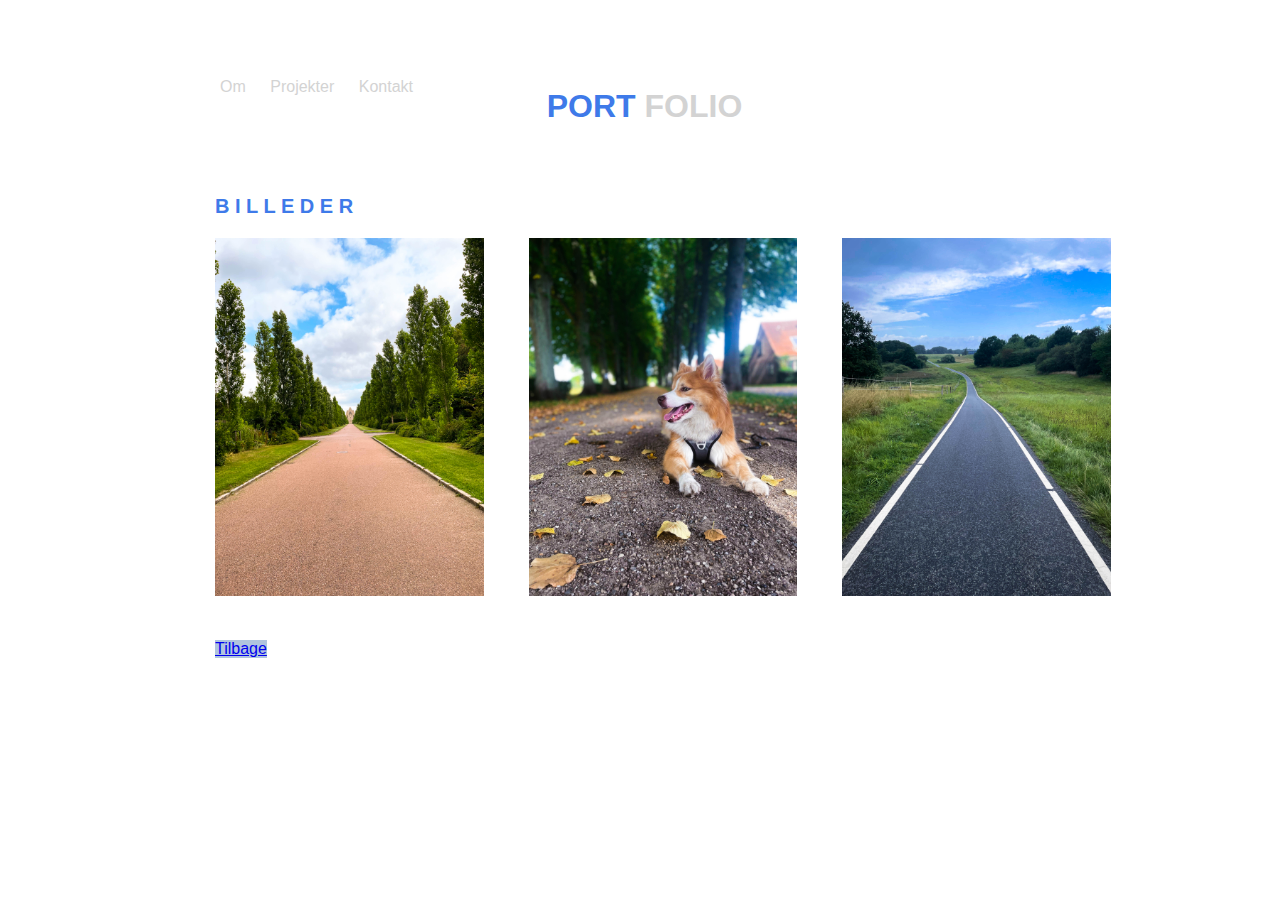
<file: portfolio/billeder.html>
<!DOCTYPE html>
<html lang="en">
<head>
    <meta charset="UTF-8">
    <meta http-equiv="X-UA-Compatible" content="IE=edge">
    <meta name="viewport" content="width=device-width, initial-scale=1.0">
    <link rel="stylesheet" href="style.css">
    <title>Billeder</title>
</head>
<body>
    <div class="simple">
        <nav>
            <a href="om.html">Om</a>
            <a href="projekter.html">Projekter</a>
            <a href="kontakt.html">Kontakt</a>
        </nav>
        
    <div> <a href="index.html">
        <div class="logo">
           <h1> PORT <span class="folio">FOLIO</span></h1>
        </div> 
    </a>
    </div>
        <div class="billede">
        </div>
    </div>


    <h1 class="billeder-overskrift">B I L L E D E R</h1>
    <div class="projekt2"> 
        <div class="billeder">
            <img class="img-billede" src="Images/kirkegaarden.jpg" alt="kirkegaarden">
        </div>
        <div class="billeder">
            <img class="img-billede" src="Images/lappipark.jpg" alt="hund i park">
        </div>
        <div class="billeder">
            <img class="img-billede" src="Images/Mose.jpg" alt="mose">
        </div>
    </div>
    <div class="projekt2">
        <p class="se-mere">
            <a href="projekter.html">Tilbage</a>
        </p>
    </div>
</body>
</html>
</file>
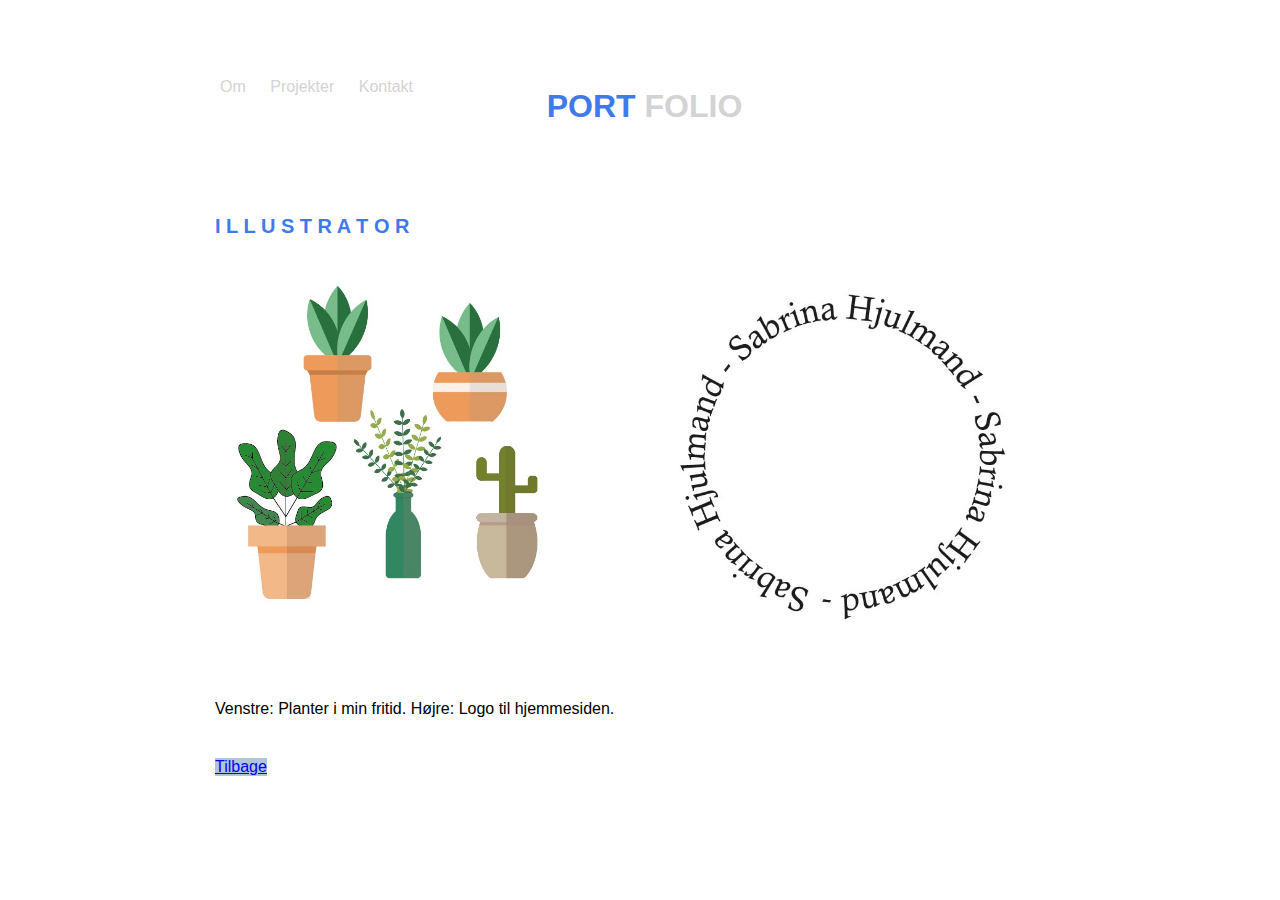
<file: portfolio/illustrator.html>
<!DOCTYPE html>
<html lang="en">
<head>
    <meta charset="UTF-8">
    <meta http-equiv="X-UA-Compatible" content="IE=edge">
    <meta name="viewport" content="width=device-width, initial-scale=1.0">
    <link rel="stylesheet" href="style.css">
    <title>Illustrator</title>
</head>
<body>
        <div class="simple">
            <nav>
                <a href="om.html">Om</a>
                <a href="projekter.html">Projekter</a>
                <a href="kontakt.html">Kontakt</a>
            </nav>
            
        <div> <a href="index.html">
            <div class="logo">
               <h1> PORT <span class="folio">FOLIO</span></h1>
            </div> 
            </a>
        </div>
            <div class="billede">
            </div>
        </div>
        <div class="projekt1">
            <div>
                <h1 class="projekt-overskrift">I L L U S T R A T O R</h1>
            </div>
        </div>
        <div class="projekt1">
            <div class="photoshop-billede">
                <img class="photoshop-img" src="Images/planter.jpg" alt="planter">
            </div>
            <div class="photoshop-billede">
                <img class="photoshop-img" src="Images/logocirkel.jpg" alt="efter billede">
            </div>
        </div>
    <div class="projekt1">
        <p>
        Venstre: Planter i min fritid. Højre: Logo til hjemmesiden. 
        </p>
    </div>
    <div class="projekt1">
        <p class="se-mere">
            <a href="projekter.html">Tilbage</a>
        </p>
    </div>
</body>
</html>
</file>
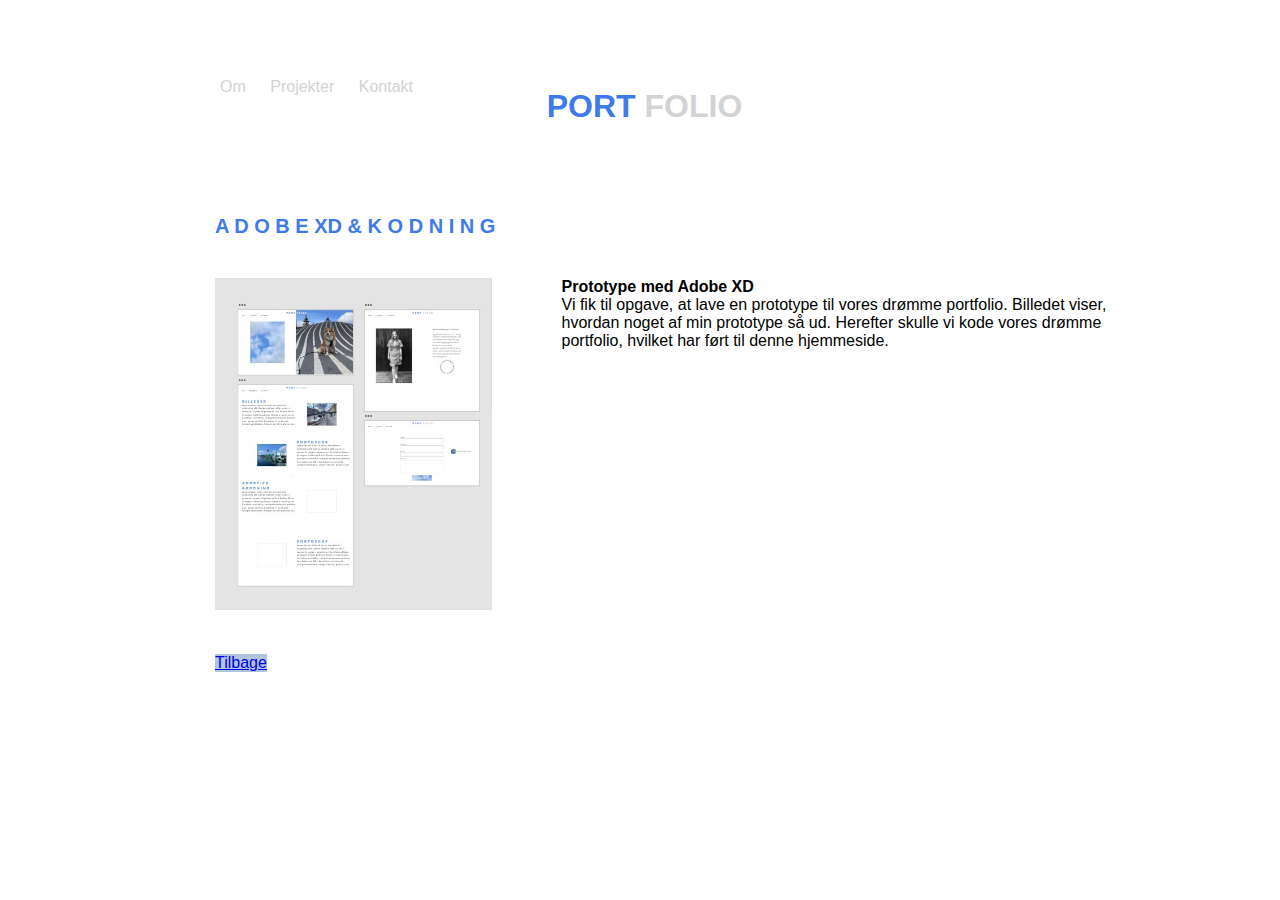
<file: portfolio/kodning.html>
<!DOCTYPE html>
<html lang="en">
<head>
    <meta charset="UTF-8">
    <meta http-equiv="X-UA-Compatible" content="IE=edge">
    <meta name="viewport" content="width=device-width, initial-scale=1.0">
    <link rel="stylesheet" href="style.css">
    <title>Kodning</title>
</head>
<body>
    <div class="simple">
        <nav>
            <a href="om.html">Om</a>
            <a href="projekter.html">Projekter</a>
            <a href="kontakt.html">Kontakt</a>
        </nav>
        
    <div>
        <a href="index.html">
        <div class="logo">
           <h1> PORT <span class="folio">FOLIO</span></h1>
        </div> 
        </a>
    </div>
        <div class="billede">
        </div>
    </div>

    <div class="projekt1">
        <div>
            <h1 class="projekt-overskrift">
                A D O B E XD & K O D N I N G
            </h1>
        </div>
    </div>
    <div class="projekt1">
        <div class="kodning-billede">
            <img class="kodning-img" src="Images/adobexd.jpg" alt="adobexd">
        </div>
        <div>
            <p> <strong>Prototype med Adobe XD</strong>
            <br>
            Vi fik til opgave, at lave en prototype til vores drømme portfolio. Billedet viser, hvordan noget af min prototype så ud. Herefter skulle vi kode vores drømme portfolio, hvilket har ført til denne hjemmeside.</p>
        </div>
    </div>
    <div class="projekt2">
        <p class="se-mere">
            <a href="projekter.html">Tilbage</a>
        </p>
    </div>
</file>
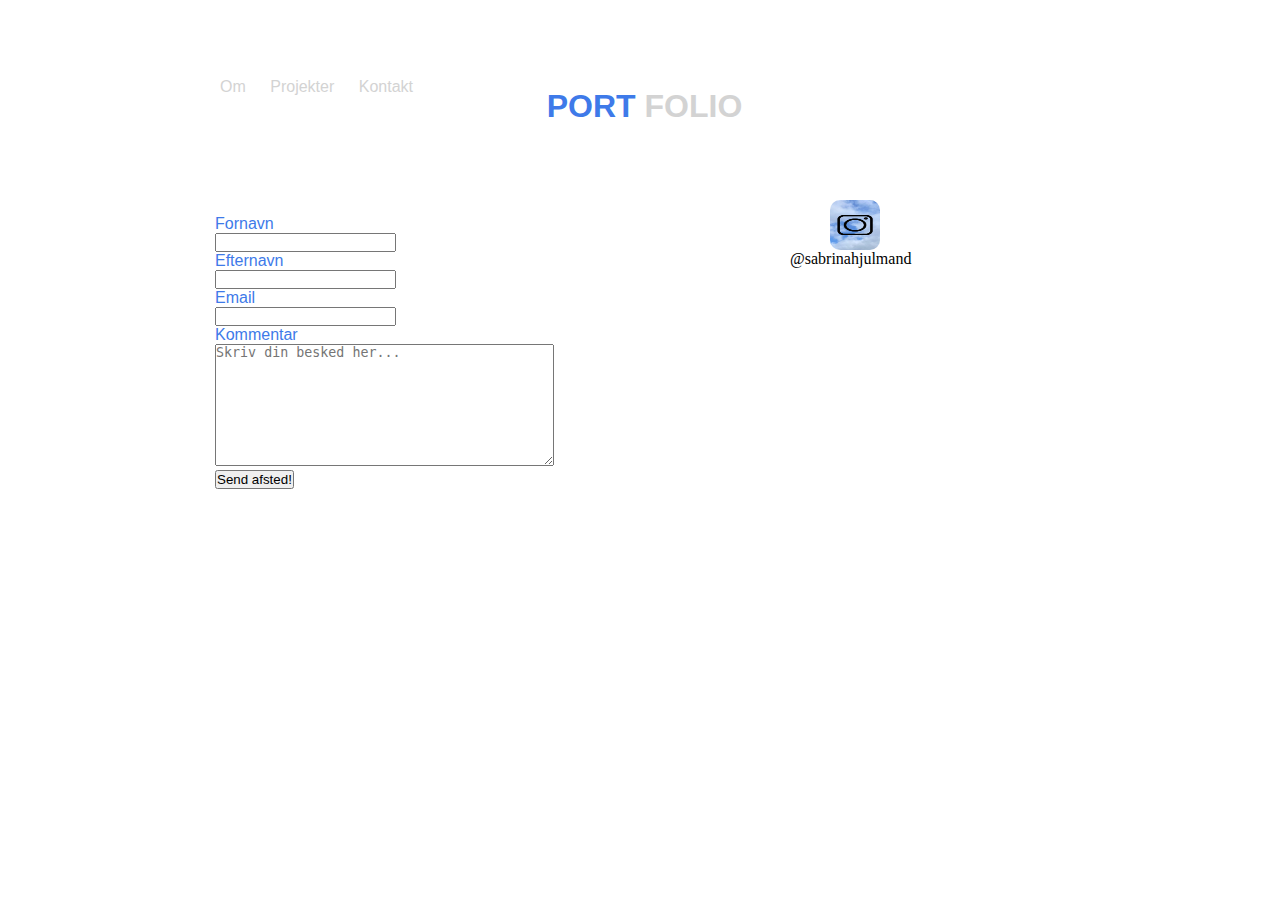
<file: portfolio/kontakt.html>
<!DOCTYPE html>
<html lang="en">
<head>
    <meta charset="UTF-8">
    <meta http-equiv="X-UA-Compatible" content="IE=edge">
    <meta name="viewport" content="width=device-width, initial-scale=1.0">
    <link rel="stylesheet" href="style.css">
    <title>Kontakt</title>
</head>
<body>
    <div class="simple">
        <nav>
            <a href="om.html">Om</a>
            <a href="projekter.html">Projekter</a>
            <a href="kontakt.html">Kontakt</a>
        </nav>
        
    <div>
        <a href="index.html">
        <div class="logo">
           <h1> PORT <span class="folio">FOLIO</span></h1>
        </div> 
        </a>
    </div>
        <div class="billede">
        </div>
    </div>
        <form class="kontaktformular" action="send-info.php">
            <p>Fornavn</p>
            <input type="text" name="fornavn" required>
            <p>Efternavn</p>
            <input type="text" name="efternavn" >
            <p>Email</p>
            <input type="email" name="email">
            <p>Kommentar</p>
            <textarea cols="40" rows="8" name="comments" placeholder="Skriv din besked her..."></textarea>
            <br>
            <input class="send-knap" type="submit" value="Send afsted!">
        </form>

        <div class="instagram-billede">
            <img class="instagram-img" src="Images/instagram-logo.jpg" alt="Instagram logo">
        </div>
        <p class="instagram-tekst">
            @sabrinahjulmand
        </p>
</file>
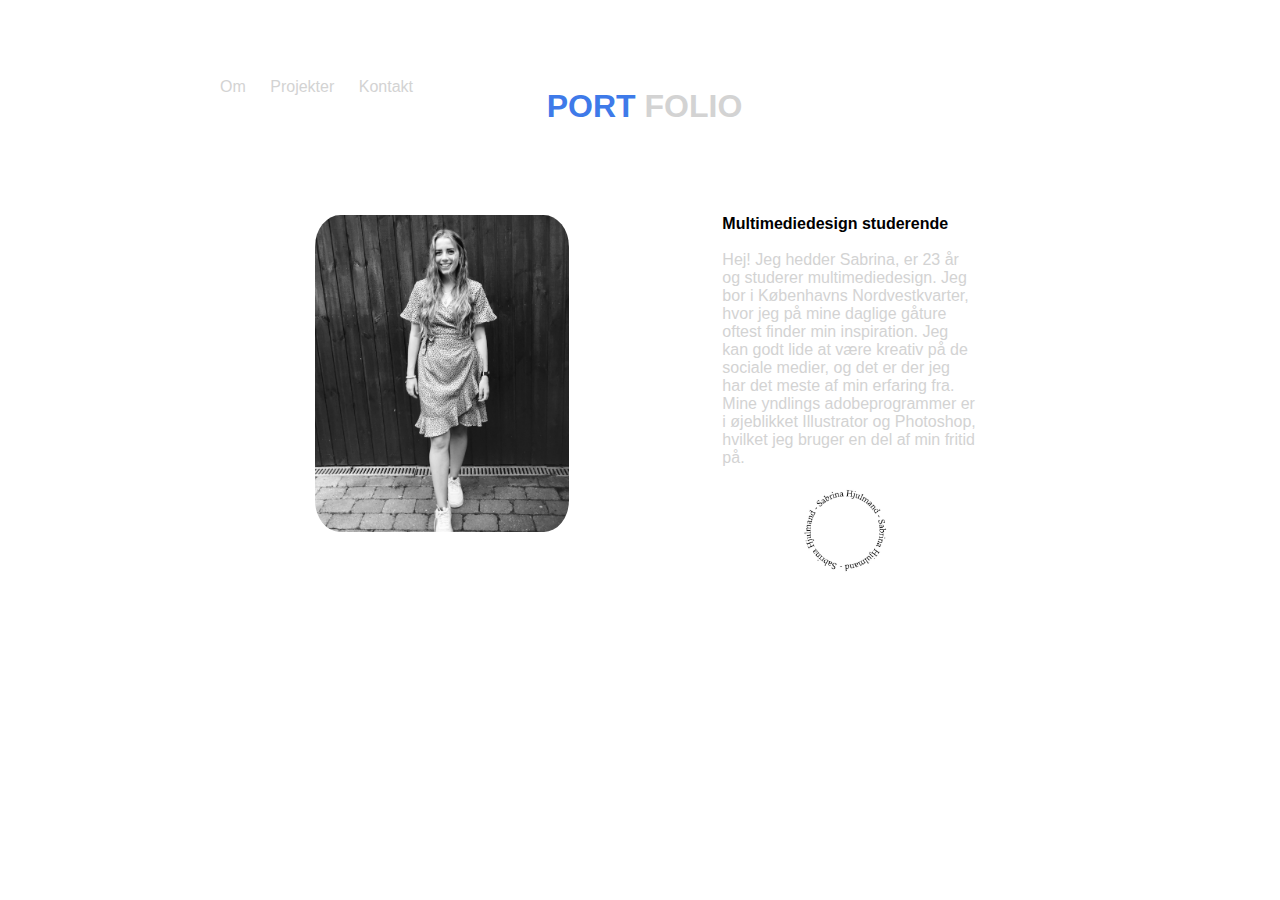
<file: portfolio/om.html>
<!DOCTYPE html>
<html lang="en">
<head>
    <meta charset="UTF-8">
    <meta http-equiv="X-UA-Compatible" content="IE=edge">
    <meta name="viewport" content="width=device-width, initial-scale=1.0">
    <link rel="stylesheet" href="style.css">
    <title>Om</title>
</head>
<body>
    <div class="simple">
        <nav>
            <a href="om.html">Om</a>
            <a href="projekter.html">Projekter</a>
            <a href="kontakt.html">Kontakt</a>
        </nav>
        
    <div>
            <a href="index.html">
        <div class="logo">
           <h1> PORT <span class="folio">FOLIO</span></h1>
        </div> 
        </a>
    </div>
    
        <div class="billede">
        </div>
    </div>

    <div class="om">
         <div class="billede-om">
            <img class="img-om" src="Images/IMG-0081.jpg" alt="billede af mig">
        </div>

        <div class="tekst-om">
            <h1 class=overskrift-om> Multimediedesign studerende</h1>
            <br>
            Hej! Jeg hedder Sabrina, er 23 år og studerer multimediedesign. Jeg bor i Københavns Nordvestkvarter, hvor jeg på mine daglige gåture oftest finder min inspiration. 
            Jeg kan godt lide at være kreativ på de sociale medier, og det er der jeg har det meste af min erfaring fra. Mine yndlings adobeprogrammer er i øjeblikket Illustrator og Photoshop, hvilket jeg bruger en del af min fritid på. 
        </div>
    </div>

    <div>
        <div>
            <img class="logo-om" src="Images/logocirkel.jpg" alt="logo i cirkel">
        </div>
    </div>
    
</body>
</html>
</file>
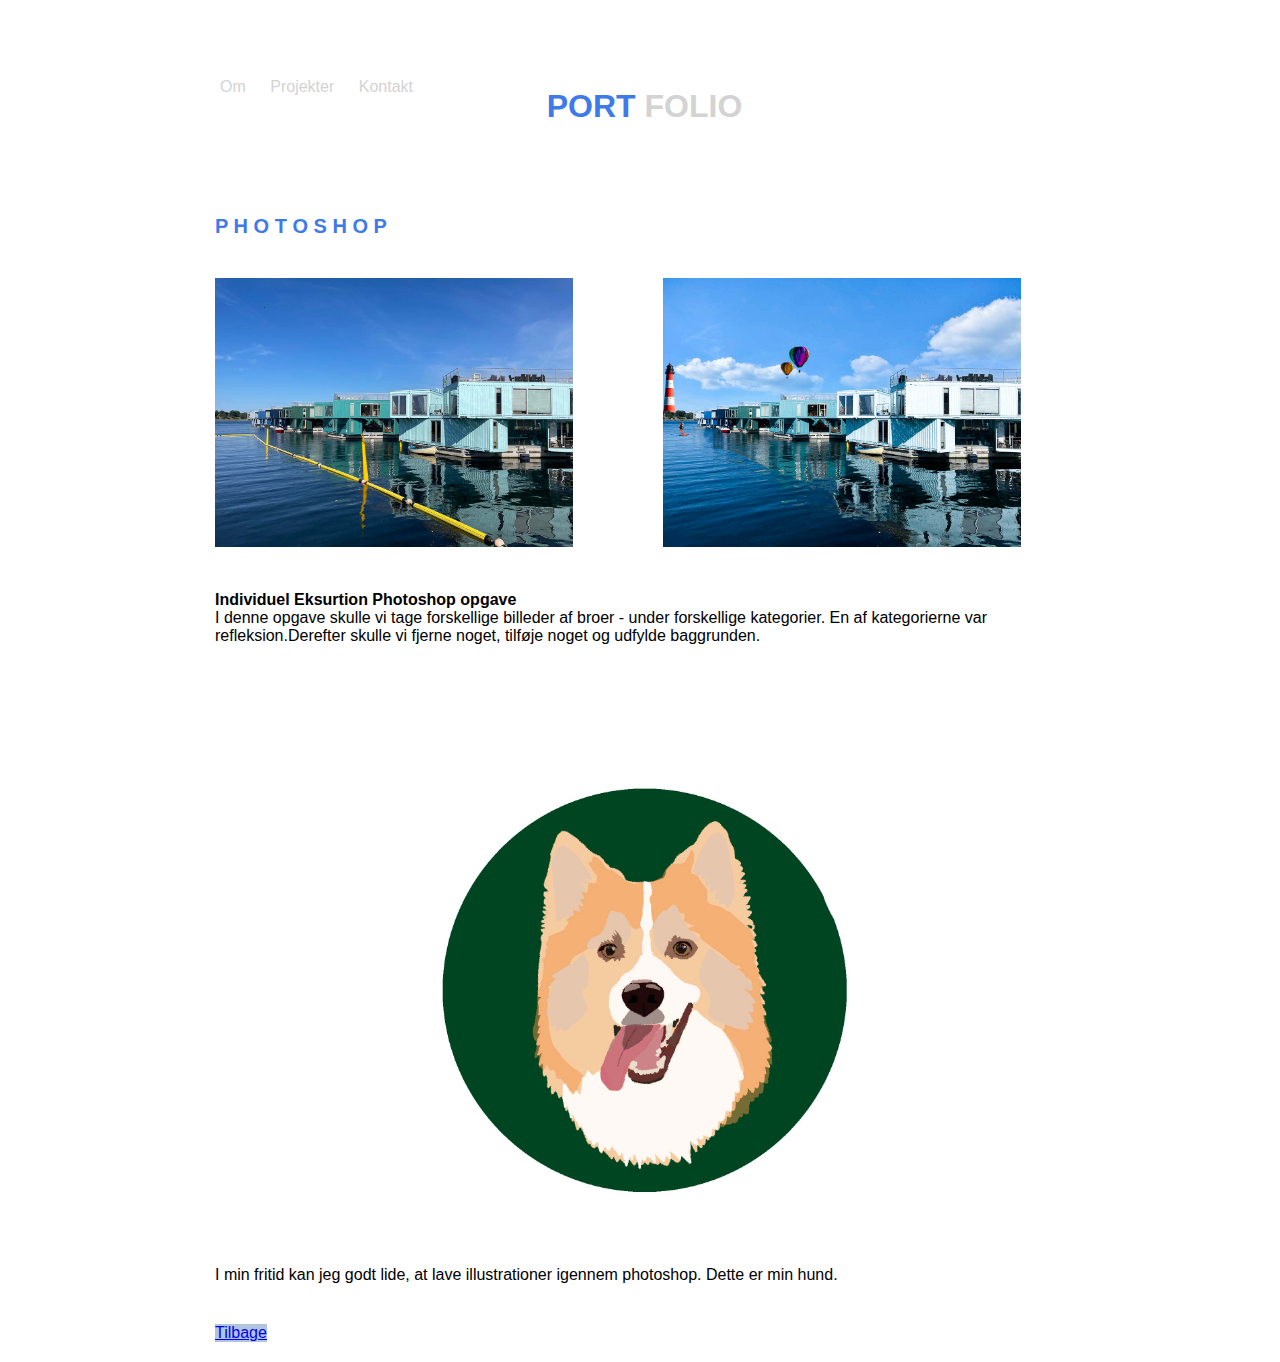
<file: portfolio/photoshop.html>
<!DOCTYPE html>
<html lang="en">
<head>
    <meta charset="UTF-8">
    <meta http-equiv="X-UA-Compatible" content="IE=edge">
    <meta name="viewport" content="width=device-width, initial-scale=1.0">
    <link rel="stylesheet" href="style.css">
    <title>photoshop</title>
</head>
<body>
    
        <div class="simple">
            <nav>
                <a href="om.html">Om</a>
                <a href="projekter.html">Projekter</a>
                <a href="kontakt.html">Kontakt</a>
            </nav>
            
        <div>
                <a href="index.html">
            <div class="logo">
               <h1> PORT <span class="folio">FOLIO</span></h1>
            </div> 
            </a>
        </div>

            <div class="billede">
            </div>
        </div>
        <div class="projekt1">
            <div>
                <h1 class="projekt-overskrift">P H O T O S H O P</h1>
            </div>
        </div>
        <div class="projekt1">
            <div class="photoshop-billede">
                <img class="photoshop-img" src="Images/IMG-9508.jpg" alt="foer billede">
            </div>
            <div class="photoshop-billede">
                <img class="photoshop-img" src="Images/ps1.jpg" alt="efter billede">
            </div>
        </div>
    <div class="projekt1">
        
        <p><strong>Individuel Eksurtion Photoshop opgave</strong> 
            <br>
            I denne opgave skulle vi tage forskellige billeder af broer - under forskellige kategorier. En af kategorierne var refleksion.Derefter skulle vi fjerne noget, tilføje noget og udfylde baggrunden.</p>
    </div>
    <div class="projekt1">
        <div class="photoshop-billede">
            <img class="photoshop-img1" src="Images/Lappicirkel.jpg" alt="tegnet hund">
        </div>
    </div>

    <div class="projekt1">
        <p>I min fritid kan jeg godt lide, at lave illustrationer igennem photoshop. Dette er min hund.</p>
    </div>
    <div class="projekt1">
        <p class="se-mere">
            <a href="projekter.html">Tilbage</a>
        </p>
    </div>
</body>
</html>
</file>
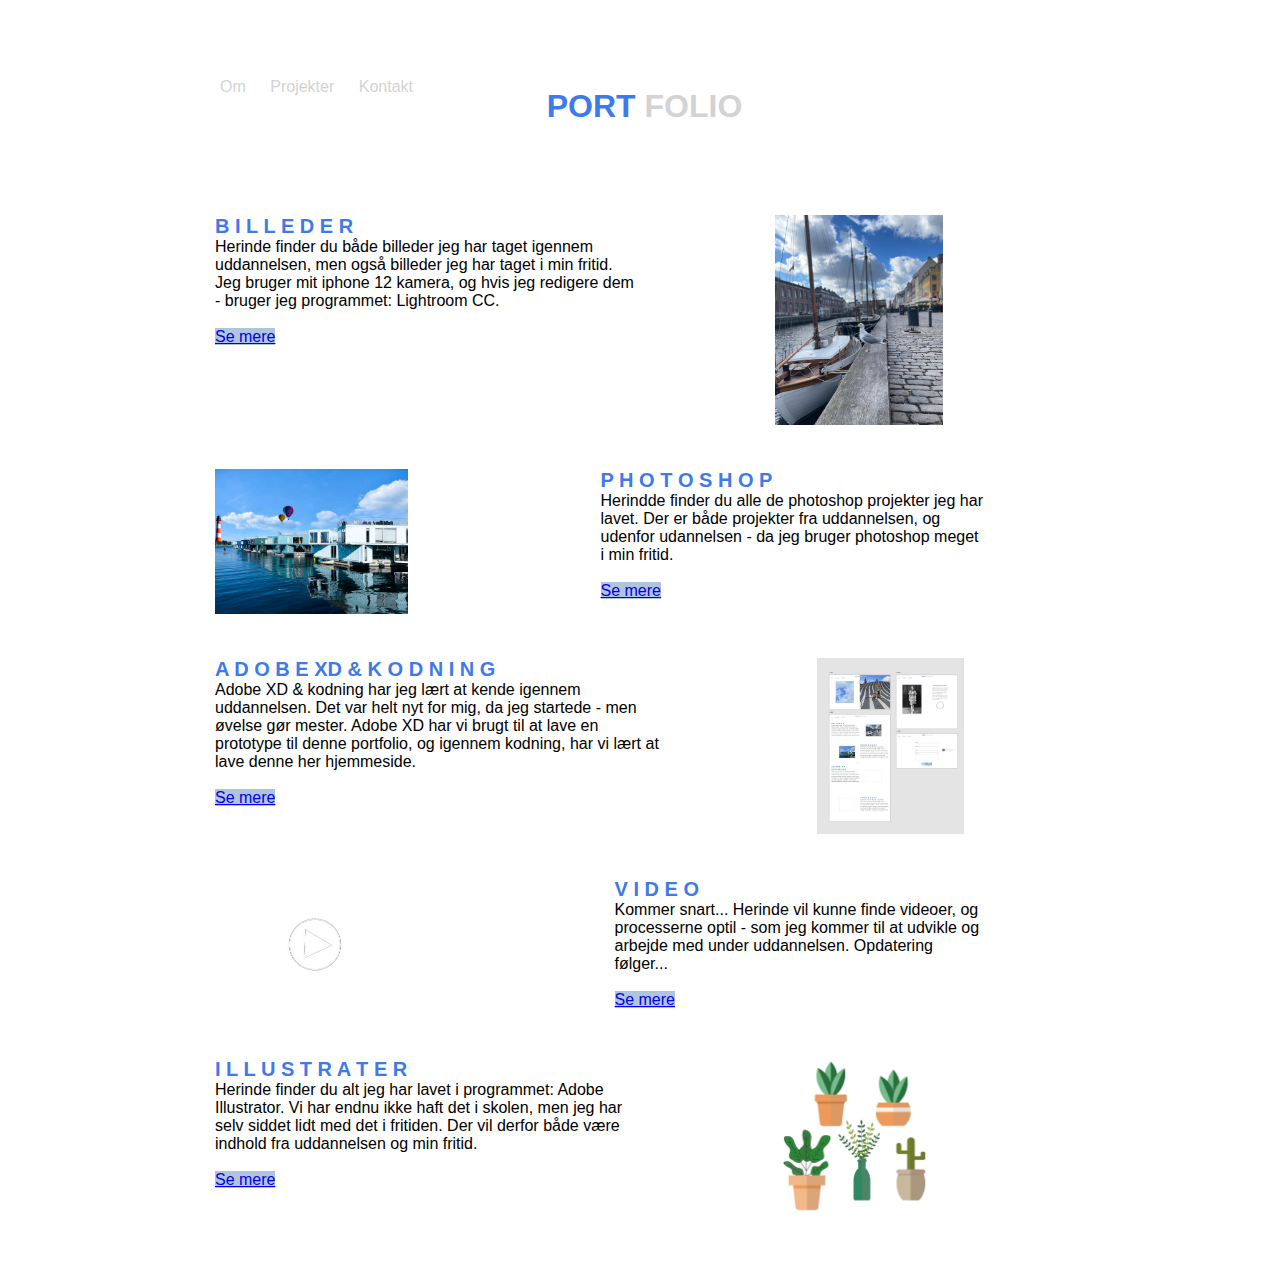
<file: portfolio/projekter.html>
<!DOCTYPE html>
<html lang="en">
<head>
    <meta charset="UTF-8">
    <meta http-equiv="X-UA-Compatible" content="IE=edge">
    <meta name="viewport" content="width=device-width, initial-scale=1.0">
    <link rel="stylesheet" href="style.css">
    <title>Projekter</title>
</head>
<body>
    <div class="simple">
        <nav>
            <a href="om.html">Om</a>
            <a href="projekter.html">Projekter</a>
            <a href="kontakt.html">Kontakt</a>
        </nav>
        
    <div>
            <a href="index.html">
        <div class="logo">
           <h1> PORT <span class="folio">FOLIO</span></h1>
        </div> 
        </a>
    </div>

        <div class="billede">
        </div>
    </div>

    <div class="projekt1">
        <div>
            <h1 class="projekt-overskrift">
                B I L L E D E R
            </h1>
            <p class="projekt-tekst">
                Herinde finder du både billeder jeg har taget igennem uddannelsen, men også billeder jeg har taget i min fritid. Jeg bruger mit iphone 12 kamera, og hvis jeg redigere dem - bruger jeg programmet: Lightroom CC. 
            </p>
            <br>
            <p class="se-mere">
               <a href="billeder.html">Se mere</a>
            </p>
        </div>
        <div class="billede-projekt">
            <img class="img-projekt" src="Images/måge.jpg" alt="maage">
        </div>
    </div>
    
    <div class="projekt2">
        <div class="billede-projekt">
            <img class="img-projekt" src="Images/ps1.jpg" alt="photoshop billede">
        </div>
        <div>
            <h1 class="projekt-overskrift">
                P H O T O S H O P
            </h1>
            <p class="projekt-tekst">
                Herindde finder du alle de photoshop projekter jeg har lavet. Der er både projekter fra uddannelsen, og udenfor udannelsen - da jeg bruger photoshop meget i min fritid. 
            </p>
            <br>
            <p class="se-mere">
               <a href="photoshop.html">Se mere</a>
            </p>
        </div>
    </div>

        <div class="projekt1">
            <div>
                <h1 class="projekt-overskrift">
                    A D O B E XD & K O D N I N G
                </h1>
                <p class="projekt-tekst">
                    Adobe XD & kodning har jeg lært at kende igennem uddannelsen. Det var helt nyt for mig, da jeg startede - men øvelse gør mester. Adobe XD har vi brugt til at lave en prototype til denne portfolio, og igennem kodning, har vi lært at lave denne her hjemmeside.
                </p>
                <br>
                <p class="se-mere">
                   <a href="kodning.html">Se mere</a>
                </p>
            </div>
            <div class="billede-projekt">
                <img class="img-projekt" src="Images/adobexd.jpg" alt="adobexd">
            </div>
        </div>
        
        <div class="projekt2">
            <div class="billede-projekt">
                <img class="img-projekt" src="Images/video.jpg" alt="video billede">
            </div>
            <div>
                <h1 class="projekt-overskrift">
                    V I D E O
                </h1>
                <p class="projekt-tekst">
                    Kommer snart... Herinde vil kunne finde videoer, og processerne optil - som jeg kommer til at udvikle og arbejde med under uddannelsen. Opdatering følger... 
                </p>
                <br>
                <p class="se-mere">
                   <a href="video.html">Se mere</a>
                </p>
            </div>
        </div>

        <div class="projekt1">
            <div>
                <h1 class="projekt-overskrift">
                    I L L U S T R A T E R
                </h1>
                <p class="projekt-tekst">
                    Herinde finder du alt jeg har lavet i programmet: Adobe Illustrator. Vi har endnu ikke haft det i skolen, men jeg har selv siddet lidt med det i fritiden. Der vil derfor både være indhold fra uddannelsen og min fritid. 
                </p>
                <br>
                <p class="se-mere">
                   <a href="illustrator.html">Se mere</a>
                </p>
            </div>
            <div class="billede-projekt">
                <img class="img-projekt" src="Images/planter.jpg" alt="planter">
            </div>
        </div>
</body>
</html>
</file>
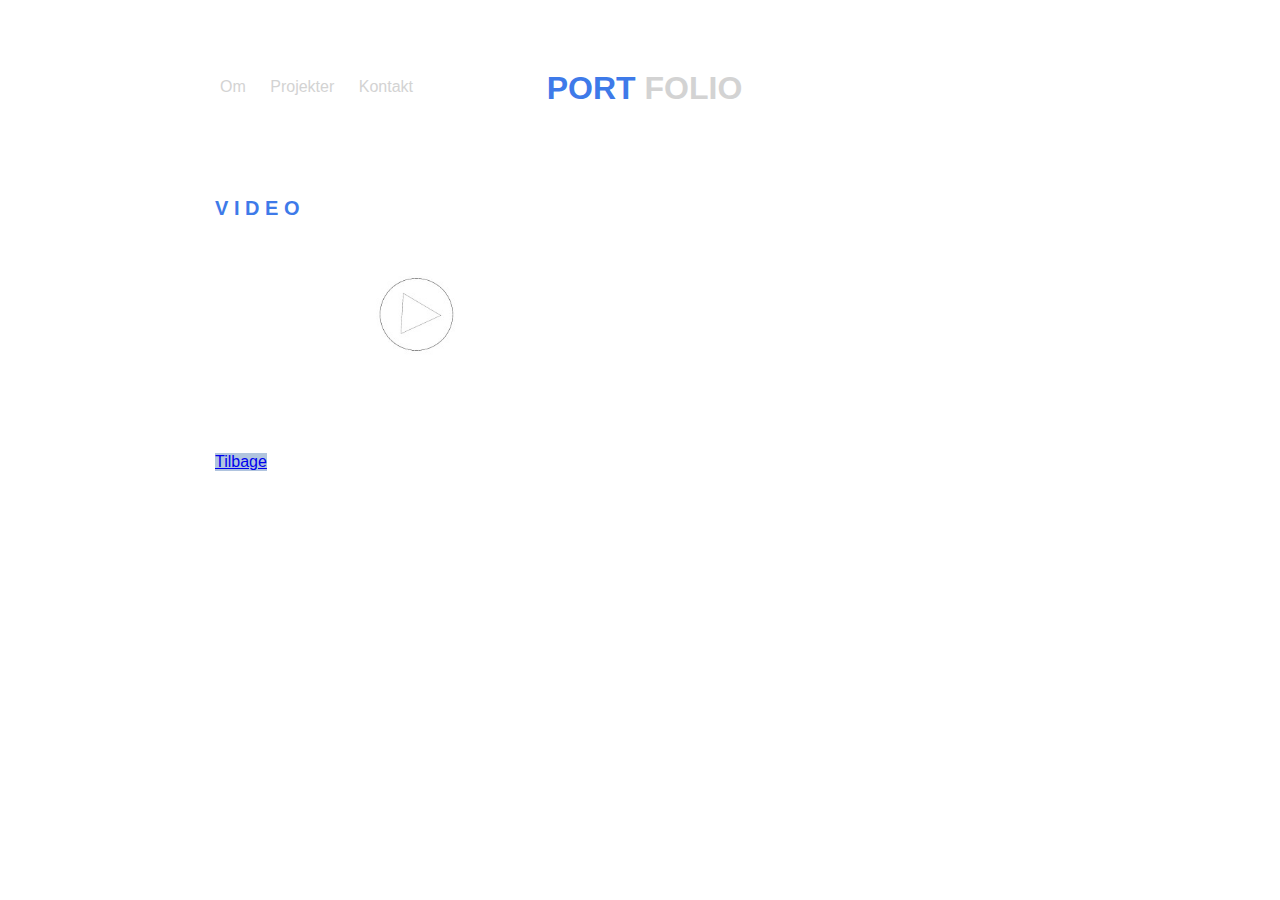
<file: portfolio/video.html>
<!DOCTYPE html>
<html lang="en">
<head>
    <meta charset="UTF-8">
    <meta http-equiv="X-UA-Compatible" content="IE=edge">
    <meta name="viewport" content="width=device-width, initial-scale=1.0">
    <link rel="stylesheet" href="style.css">
    <title>Video</title>
</head>
<body>
        <div class="simple">
            <nav>
                <a href="om.html">Om</a>
                <a href="projekter.html">Projekter</a>
                <a href="kontakt.html">Kontakt</a>
            </nav>
            
            <div class="logo">
               <h1> PORT <span class="folio">FOLIO</span></h1>
            </div> 
    
            <div class="billede">
            </div>
        </div>
        <div class="projekt1">
            <div>
                <h1 class="projekt-overskrift">V I D E O</h1>
                <img class="video-img" src="Images/video.jpg" alt="video-billede">
            </div>
        </div>

        <div class="projekt1">
            <p class="se-mere">
                <a href="projekter.html">Tilbage</a>
            </p>
        </div>
</body>
</html>
</file>
<file: portfolio/style.css>
*{
    margin: 0;
    padding: 0;
}
body{
    background-size: 50%;
    background-repeat: no-repeat;
    background-position: right top;
}
.simple{
    display: flex;
    justify-content: space-between;
    font-family: Helvetica, Arial, sans-serif;
    width: 70%;
    margin: 50px auto;
    padding: 20px; 
    
}

    .logo{
        margin-right: 220px;
        color: rgb(62, 122, 233);
        font-family: 'Franklin Gothic Medium', 'Arial Narrow', Arial, sans-serif;
    }

    nav{
        margin: 8px;
    }

    .simple a{
        text-decoration: none;
        margin-left: 20px;
        color: lightgray
    }
    
    .simple a:hover{
        color: black;
        text-decoration: underline;
    }
    
    .folio{
        color: lightgray;
    }

    .sky{
        display: flex;
        justify-content: space-between;
        font-family: Helvetica, Arial, sans-serif;
        width: 70%;
        margin-left: 195px;
        padding: 20px; 
    }

    .om{
        display: flex;
        justify-content: space-between;
        font-family: Helvetica, Arial, sans-serif;
        width: 70%;
        margin-left: 195px;
        padding: 20px;
    }

    .tekst-om{
        width: 50%;
        margin-right: 135px;
        color: lightgrey;
    }

    .billede-om{
        width: 100%;
    }

    .img-om{
        width: 50%;
        margin-left: 100px;
        border-radius: 10%;
    }

    .overskrift-om{
        font-size: 16px;
        color: black;
    }

    .logo-om{
        width: 7%;
        position:relative; left:800px; top:-70px;
    }

    .projekt1{
        display: flex;
        justify-content: space-between;
        font-family: Helvetica, Arial, sans-serif;
        width: 70%;
        margin-left: 195px;
        padding: 20px;
    }

    .projekt-overskrift{
        font-size: 20px;
        font-family: 'Franklin Gothic Medium', 'Arial Narrow', Arial, sans-serif;
        color:rgb(62, 122, 233);
        
    }

    .billede-projekt{
        width: 100%;
    }

    .projekt-tekst{
        width: 75%;
    }

    .img-projekt{
        width: 50%;
    }

    .se-mere{
        border-color: black;
        display: inline;
        background-color: lightsteelblue;
    }

    .projekt2{
            display: flex;
            justify-content: space-between;
            font-family: Helvetica, Arial, sans-serif;
            width: 70%;
            margin-left: 195px;
            padding: 20px;
    }

    .billeder-overskrift{
    font-size: 20px;
    font-family: 'Franklin Gothic Medium', 'Arial Narrow', Arial, sans-serif;
    color:rgb(62, 122, 233);
    margin-left: 215px;
    }
    .billeder{
        width: 30%;
    }

    .img-billede{
        width: 100%;
    }

    .photoshop-billede{
        width: 100%;
    }
    .photoshop-img{
        width: 80%;
    }
    
    .photoshop-img1{
        width: 60%;
        margin-left: 140px;
    }

    .kodning-billede{
        width: 100%;
    }

    .kodning-img{
        width: 80%;
    }

    .video-img{
            display: block;
            margin-left: auto;
            margin-right: auto;
            width: 70%;
    }

    .kontaktformular{
            font-family: 'Franklin Gothic Medium', 'Arial Narrow', Arial, sans-serif;
            width: 70%;
            margin-left: 195px;
            padding: 20px;
            color:rgb(62, 122, 233);
    }

    .instagram-billede{
        width: 100%;
    }

    .instagram-img{
        width: 50px;
        height: 50px;
        border-radius: 20%;
        position: absolute;
        top: 200px;
        right: 400px;
    }

    .instagram-tekst{
        width: 50px;
        height: 50px;
        position: absolute;
        top: 250px;
        right: 440px;
    }

    /* .send-knap{
        font-family: 'Franklin Gothic Medium', 'Arial Narrow', Arial, sans-serif;
        background-image: url(/Images/Logo_sky_grå.jpg);
    } */
</file>
